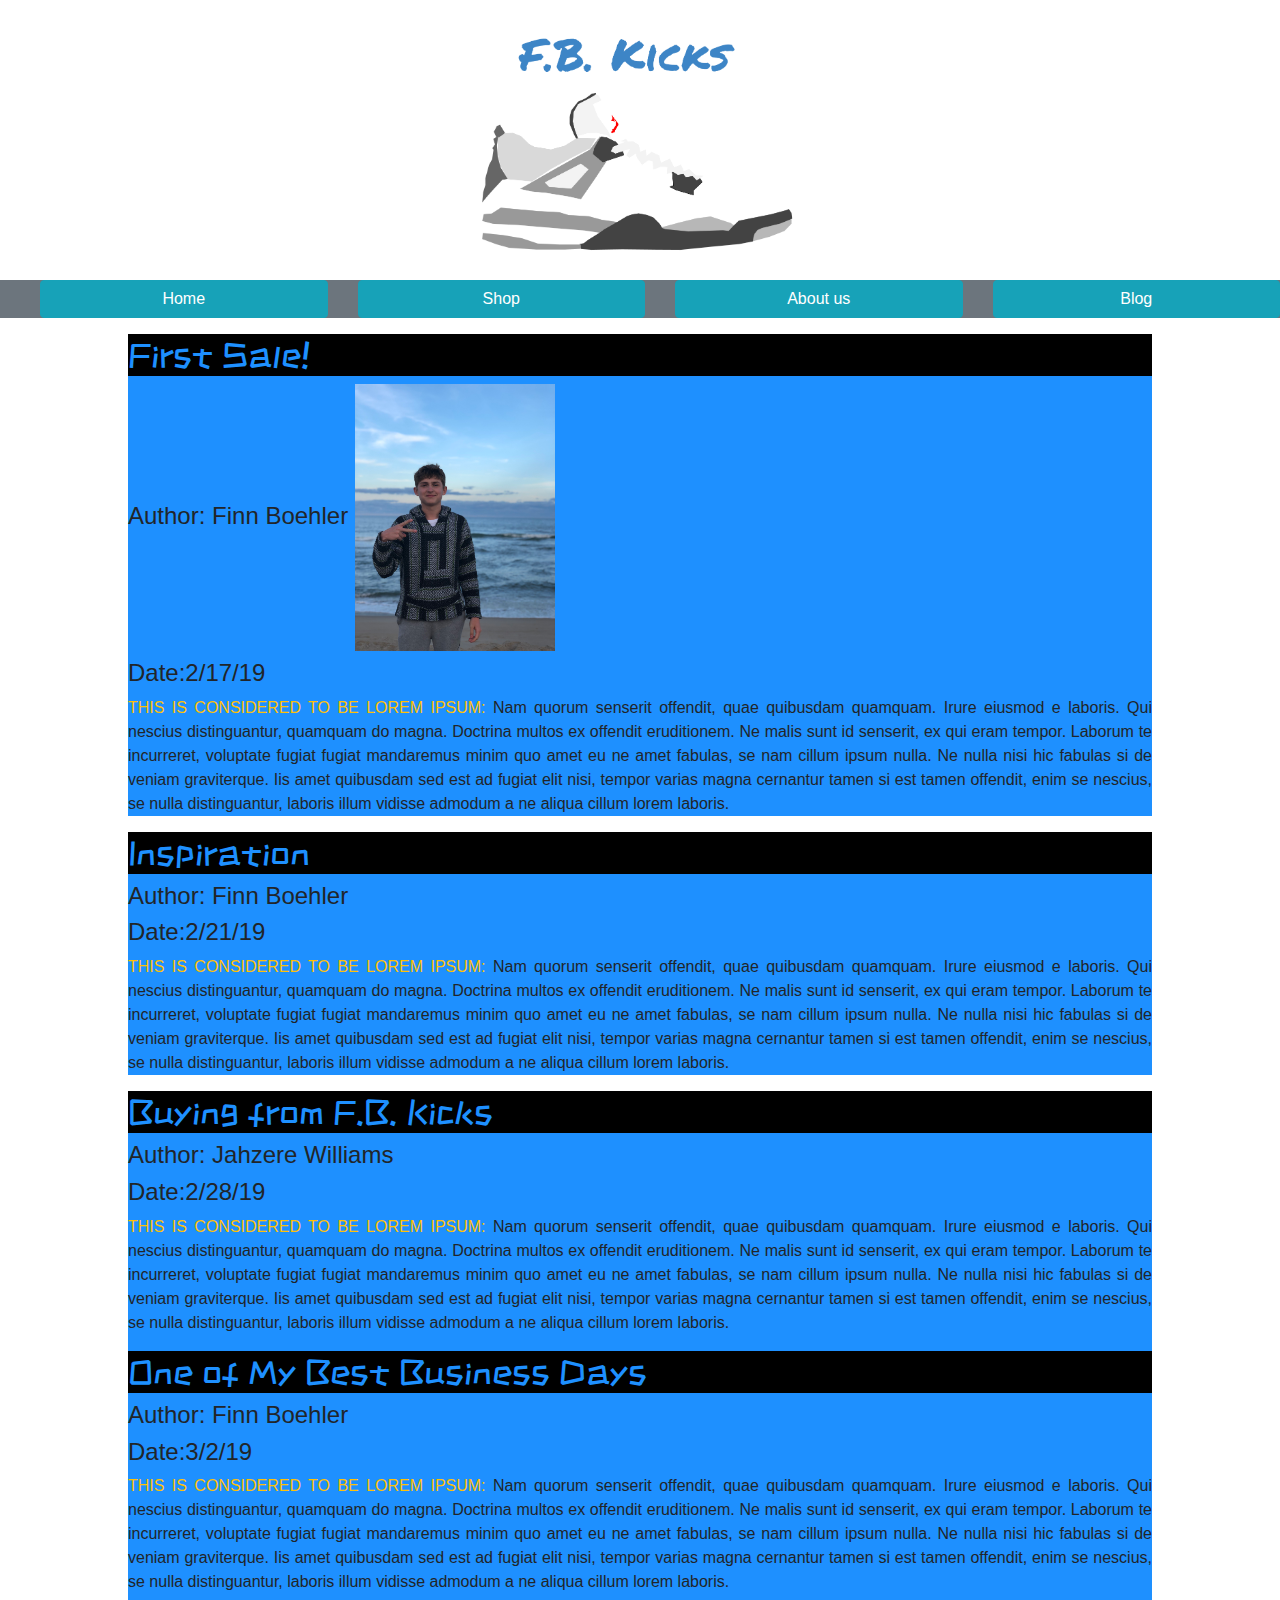
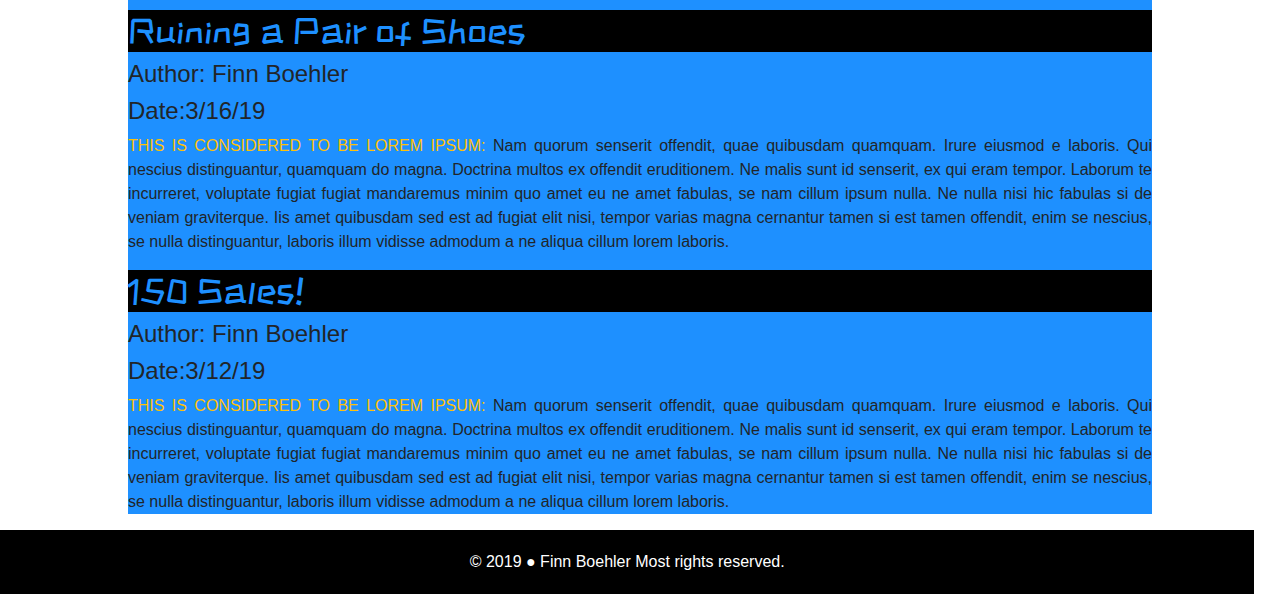
<file: index.html>
<html>
    <head>
        <title>F.B. Kicks</title>
        
        
<!-- NOTHING SHOULD BE CHANGED BELOW THIS LINE ------------------------------------ -->
        
        <link href="css/normalize.css" type="text/css" rel="stylesheet">
        <link href="css/style.css" type="text/css" rel="stylesheet">
        <link rel="stylesheet" href="https://stackpath.bootstrapcdn.com/bootstrap/4.3.1/css/bootstrap.min.css" integrity="sha384-ggOyR0iXCbMQv3Xipma34MD+dH/1fQ784/j6cY/iJTQUOhcWr7x9JvoRxT2MZw1T" crossorigin="anonymous">
        <link rel=”stylesheet” href=”//maxcdn.bootstrapcdn.com/font-awesome/4.5.0/css/font-awesome.min.css/>  
<link rel="stylesheet" href="https://use.fontawesome.com/releases/v5.8.1/css/all.css" integrity="sha384-50oBUHEmvpQ+1lW4y57PTFmhCaXp0ML5d60M1M7uH2+nqUivzIebhndOJK28anvf" crossorigin="anonymous">

    </head>
<!-- NOTHING SHOULD BE CHANGED ABOVE THIS LINE ------------------------------------ -->

    <body >
     <img src="images/logo.png" class="logo">   

 
        <div class=nav-holder>
            <nav class="bg-secondary">
           <ul class="text-center row">
                <li class=" col-md-3"> <a href=landing.html class="btn btn-info btn-block "  role="button"> Home</a></li>
               <li class=" col-md-3"> <a href=shop.html class="btn btn-info btn-block "  role="button"> Shop</a></li>         
               <li class=" col-md-3"> <a href=about-us.html class="btn btn-info btn-block "  role="button"> About us</a></li>   
               <li class=" col-md-3"> <a href=index.html class="btn btn-info btn-block "  role="button"> Blog</a></li>      
                </ul>
          </nav>      
          
<!-- ------------------------------Keep your blog organized with comments --------- -->
  
   <!-- columns--> 

    
   
    
   
    
<!-- 
==================================================================================


REMEMBER -- NO COPY AND PASTING!!!!

Things that are needed:
    Website Page Requirements (order does not matter):
        - #1 - home page
        - #2 - blog  (There should be about 5-6 blogs)
        - #3 - About Us
        - #4 - Creator's choice
        - Navigation Bar


    Things required somewhere on your website requirements:     
        Every Page: 
            - Navigation Bar
            - Logo and "Catchy phrase for your blog"
            - Footer (contains copyrights and links to other things)
        
        Somewhere on your website: 
            - A form to fill out (only front end items)
            - Three links to outside websites
            - A minimum of two pictures of you
            - Blog must have a minimum of 6 posts with Lorem Ipsum
        
================================================================================= -->
    
    
   <div id="the-blogs"> 
    <h3 class="blog-title">First Sale!</h3>
        <h4>Author: Finn Boehler <img src="images/Blog%20picture%20(5).HEIC" width="200"></h4>
        <h4>Date:2/17/19</h4>
        <div class="blog-content">
            <p><span class="lorem-ipsum text-warning">THIS IS CONSIDERED TO BE LOREM IPSUM:</span> 
                Nam quorum senserit offendit, quae quibusdam quamquam. Irure eiusmod e laboris. 
                Qui nescius distinguantur, quamquam do magna. Doctrina multos ex offendit 
                eruditionem. Ne malis sunt id senserit, ex qui eram tempor. Laborum te 
                incurreret, voluptate fugiat fugiat mandaremus minim quo amet eu ne amet 
                fabulas, se nam cillum ipsum nulla. Ne nulla nisi hic fabulas si de veniam 
                graviterque. Iis amet quibusdam sed est ad fugiat elit nisi, tempor varias magna 
                cernantur tamen si est tamen offendit, enim se nescius, se nulla distinguantur, 
                laboris illum vidisse admodum a ne aliqua cillum lorem laboris.</p>
        </div>
    </div>
    <div id="the-blogs"> 
    <h3 class="blog-title">Inspiration</h3>
         <h4>Author: Finn Boehler</h4>
        <h4>Date:2/21/19</h4>
        <div class="blog-content">
            <p><span class="lorem-ipsum text-warning">THIS IS CONSIDERED TO BE LOREM IPSUM:</span> 
                Nam quorum senserit offendit, quae quibusdam quamquam. Irure eiusmod e laboris. 
                Qui nescius distinguantur, quamquam do magna. Doctrina multos ex offendit 
                eruditionem. Ne malis sunt id senserit, ex qui eram tempor. Laborum te 
                incurreret, voluptate fugiat fugiat mandaremus minim quo amet eu ne amet 
                fabulas, se nam cillum ipsum nulla. Ne nulla nisi hic fabulas si de veniam 
                graviterque. Iis amet quibusdam sed est ad fugiat elit nisi, tempor varias magna 
                cernantur tamen si est tamen offendit, enim se nescius, se nulla distinguantur, 
                laboris illum vidisse admodum a ne aliqua cillum lorem laboris.</p>
        </div>
    </div>
    <div id="the-blogs"> 
    <h3 class="blog-title">Buying from F.B. Kicks</h3>
         <h4>Author: Jahzere Williams</h4>
        <h4>Date:2/28/19</h4>
        <div class="blog-content">
            <p><span class="lorem-ipsum text-warning">THIS IS CONSIDERED TO BE LOREM IPSUM:</span> 
                Nam quorum senserit offendit, quae quibusdam quamquam. Irure eiusmod e laboris. 
                Qui nescius distinguantur, quamquam do magna. Doctrina multos ex offendit 
                eruditionem. Ne malis sunt id senserit, ex qui eram tempor. Laborum te 
                incurreret, voluptate fugiat fugiat mandaremus minim quo amet eu ne amet 
                fabulas, se nam cillum ipsum nulla. Ne nulla nisi hic fabulas si de veniam 
                graviterque. Iis amet quibusdam sed est ad fugiat elit nisi, tempor varias magna 
                cernantur tamen si est tamen offendit, enim se nescius, se nulla distinguantur, 
                laboris illum vidisse admodum a ne aliqua cillum lorem laboris.</p>
        </div>
      <h3 class="blog-title">One of My Best Business Days</h3>
        <h4>Author: Finn Boehler</h4>
        <h4>Date:3/2/19</h4>
        <div class="blog-content">
            <p><span class="lorem-ipsum text-warning">THIS IS CONSIDERED TO BE LOREM IPSUM:</span> 
                Nam quorum senserit offendit, quae quibusdam quamquam. Irure eiusmod e laboris. 
                Qui nescius distinguantur, quamquam do magna. Doctrina multos ex offendit 
                eruditionem. Ne malis sunt id senserit, ex qui eram tempor. Laborum te 
                incurreret, voluptate fugiat fugiat mandaremus minim quo amet eu ne amet 
                fabulas, se nam cillum ipsum nulla. Ne nulla nisi hic fabulas si de veniam 
                graviterque. Iis amet quibusdam sed est ad fugiat elit nisi, tempor varias magna 
                cernantur tamen si est tamen offendit, enim se nescius, se nulla distinguantur, 
                laboris illum vidisse admodum a ne aliqua cillum lorem laboris.</p>
        </div>
        <h3 class="blog-title">Ruining a Pair of Shoes</h3>
         <h4>Author: Finn Boehler</h4>
        <h4>Date:3/16/19</h4>
        <div class="blog-content">
            <p><span class="lorem-ipsum text-warning">THIS IS CONSIDERED TO BE LOREM IPSUM:</span> 
                Nam quorum senserit offendit, quae quibusdam quamquam. Irure eiusmod e laboris. 
                Qui nescius distinguantur, quamquam do magna. Doctrina multos ex offendit 
                eruditionem. Ne malis sunt id senserit, ex qui eram tempor. Laborum te 
                incurreret, voluptate fugiat fugiat mandaremus minim quo amet eu ne amet 
                fabulas, se nam cillum ipsum nulla. Ne nulla nisi hic fabulas si de veniam 
                graviterque. Iis amet quibusdam sed est ad fugiat elit nisi, tempor varias magna 
                cernantur tamen si est tamen offendit, enim se nescius, se nulla distinguantur, 
                laboris illum vidisse admodum a ne aliqua cillum lorem laboris.</p>
        </div>
        <h3 class="blog-title">150 Sales!</h3>
         <h4>Author: Finn Boehler</h4>
        <h4>Date:3/12/19</h4>
        <div class="blog-content">
            <p><span class="lorem-ipsum text-warning">THIS IS CONSIDERED TO BE LOREM IPSUM:</span> 
                Nam quorum senserit offendit, quae quibusdam quamquam. Irure eiusmod e laboris. 
                Qui nescius distinguantur, quamquam do magna. Doctrina multos ex offendit 
                eruditionem. Ne malis sunt id senserit, ex qui eram tempor. Laborum te 
                incurreret, voluptate fugiat fugiat mandaremus minim quo amet eu ne amet 
                fabulas, se nam cillum ipsum nulla. Ne nulla nisi hic fabulas si de veniam 
                graviterque. Iis amet quibusdam sed est ad fugiat elit nisi, tempor varias magna 
                cernantur tamen si est tamen offendit, enim se nescius, se nulla distinguantur, 
                laboris illum vidisse admodum a ne aliqua cillum lorem laboris.</p>
        </div>
    </div>
    
    
    
<!-- ----------- The footer at the bottom says this is all your work -------------->  
    
 <footer class="text-center"> &copy; 2019 &#9679; Finn Boehler Most rights reserved. </footer>   

    
    
    <!--do not delete below-->
    

<script src="https://code.jquery.com/jquery-3.3.1.slim.min.js" integrity="sha384-q8i/X+965DzO0rT7abK41JStQIAqVgRVzpbzo5smXKp4YfRvH+8abtTE1Pi6jizo" crossorigin="anonymous"></script>
<script src="https://cdnjs.cloudflare.com/ajax/libs/popper.js/1.14.7/umd/popper.min.js" integrity="sha384-UO2eT0CpHqdSJQ6hJty5KVphtPhzWj9WO1clHTMGa3JDZwrnQq4sF86dIHNDz0W1" crossorigin="anonymous"></script>
<script src="https://stackpath.bootstrapcdn.com/bootstrap/4.3.1/js/bootstrap.min.js" integrity="sha384-JjSmVgyd0p3pXB1rRibZUAYoIIy6OrQ6VrjIEaFf/nJGzIxFDsf4x0xIM+B07jRM" crossorigin="anonymous"></script>



    
</body>

</html>
</file>
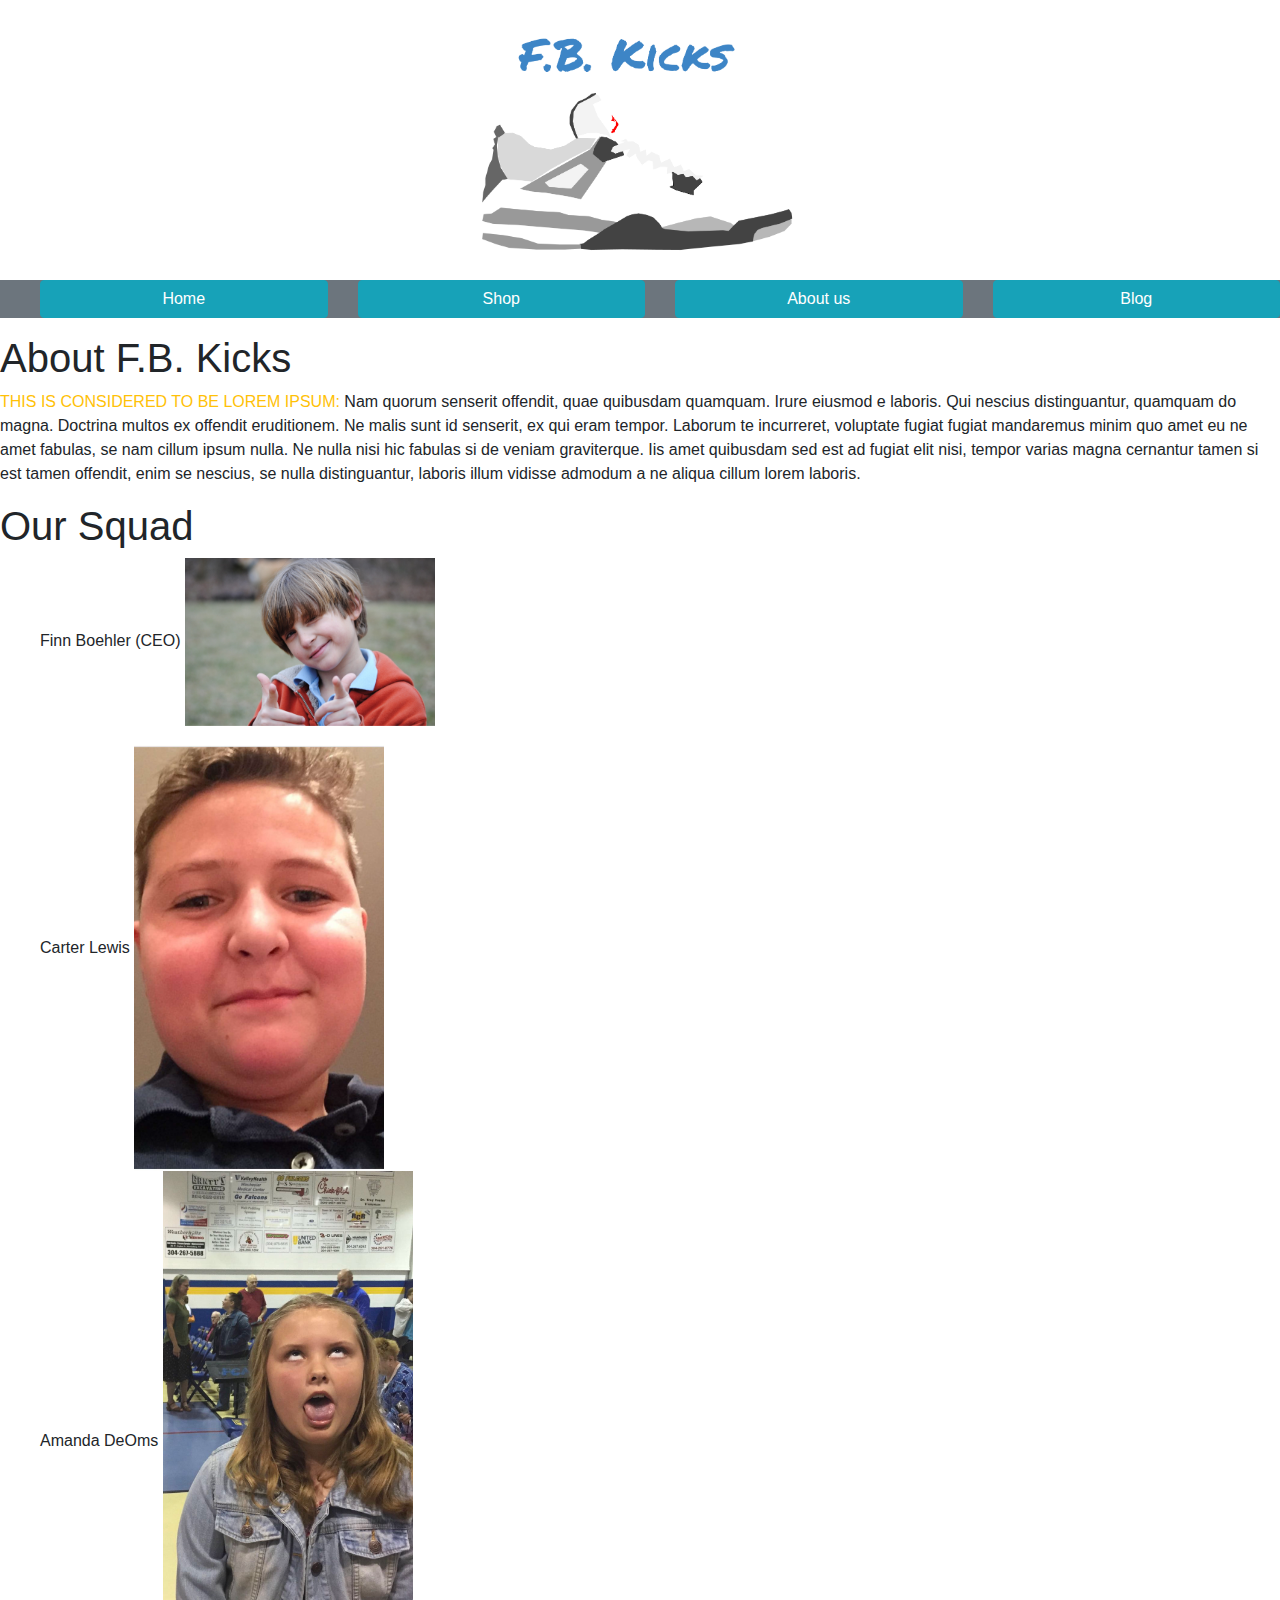
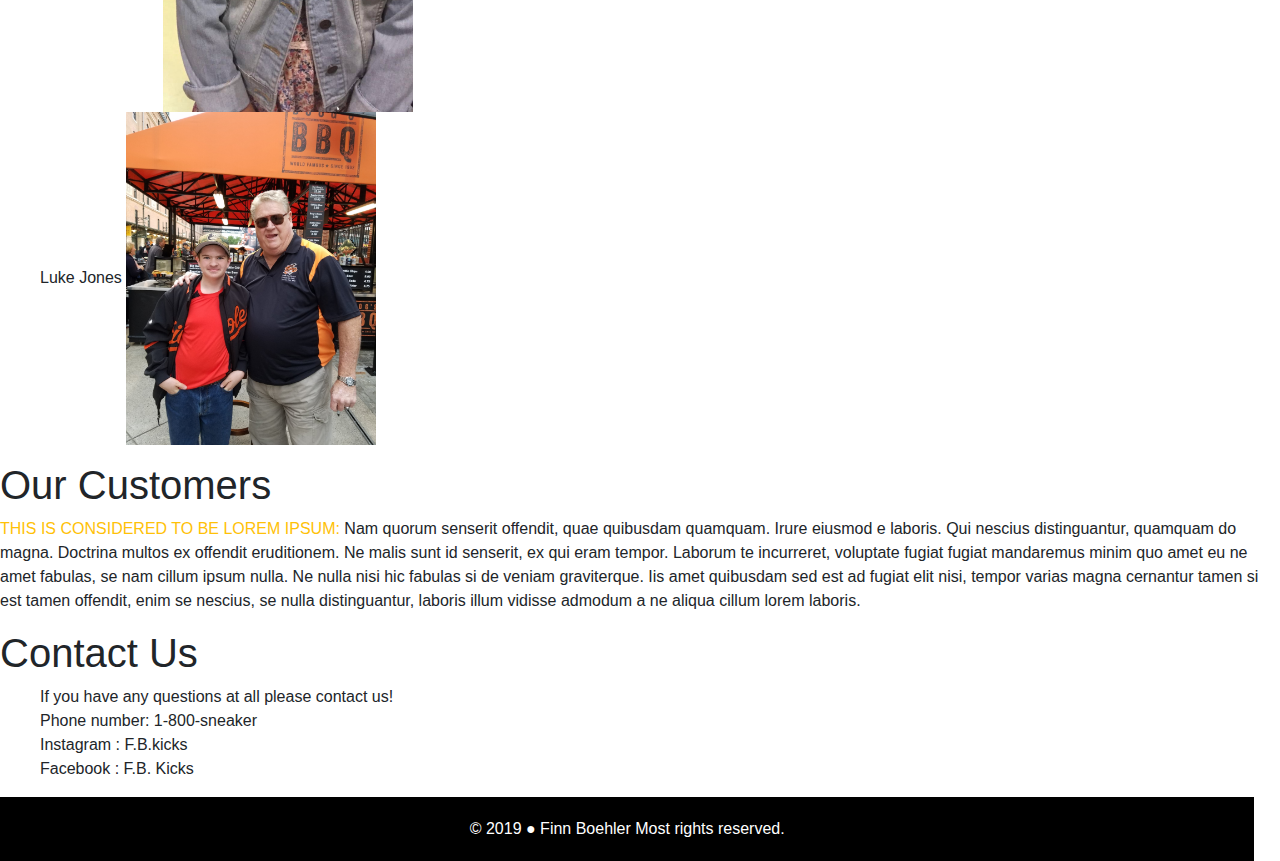
<file: about-us.html>
<html>
    <head>
        <title>F.B. Kicks</title>
        
        
<!-- NOTHING SHOULD BE CHANGED BELOW THIS LINE ------------------------------------ -->
        
        <link href="css/normalize.css" type="text/css" rel="stylesheet">
        <link href="css/style.css" type="text/css" rel="stylesheet">
        <link rel="stylesheet" href="https://stackpath.bootstrapcdn.com/bootstrap/4.3.1/css/bootstrap.min.css" integrity="sha384-ggOyR0iXCbMQv3Xipma34MD+dH/1fQ784/j6cY/iJTQUOhcWr7x9JvoRxT2MZw1T" crossorigin="anonymous">
        <link rel=”stylesheet” href=”//maxcdn.bootstrapcdn.com/font-awesome/4.5.0/css/font-awesome.min.css/>  
       <link rel="stylesheet" href="https://use.fontawesome.com/releases/v5.8.1/css/all.css" integrity="sha384-50oBUHEmvpQ+1lW4y57PTFmhCaXp0ML5d60M1M7uH2+nqUivzIebhndOJK28anvf" crossorigin="anonymous">

    </head>




<body>
     
  <center> <img class="logo"  src= "images/logo.png" ></center>
    
    
   
        <div class=nav-holder>
            <nav class="bg-secondary">
           <ul class="text-center row">
                <li class=" col-md-3"> <a href=landing.html class="btn btn-info btn-block "  role="button"> Home</a></li>
               <li class=" col-md-3"> <a href=shop.html class="btn btn-info btn-block "  role="button"> Shop</a></li>         
               <li class=" col-md-3"> <a href=about-us.html class="btn btn-info btn-block "  role="button"> About us</a></li>   
               <li class=" col-md-3"> <a href=index.html class="btn btn-info btn-block "  role="button"> Blog</a></li>   
                </ul>
          </nav> 
            <div>
          <h1> About F.B. Kicks </h1>
                  <p><span class="lorem-ipsum text-warning">THIS IS CONSIDERED TO BE LOREM IPSUM:</span> 
                Nam quorum senserit offendit, quae quibusdam quamquam. Irure eiusmod e laboris. 
                Qui nescius distinguantur, quamquam do magna. Doctrina multos ex offendit 
                eruditionem. Ne malis sunt id senserit, ex qui eram tempor. Laborum te 
                incurreret, voluptate fugiat fugiat mandaremus minim quo amet eu ne amet 
                fabulas, se nam cillum ipsum nulla. Ne nulla nisi hic fabulas si de veniam 
                graviterque. Iis amet quibusdam sed est ad fugiat elit nisi, tempor varias magna 
                cernantur tamen si est tamen offendit, enim se nescius, se nulla distinguantur, 
                laboris illum vidisse admodum a ne aliqua cillum lorem laboris.</p>
        <h1> Our Squad</h1>
            <ul> 
            <li>Finn Boehler (CEO) <img src="images/finn.JPG" width="250"></li>
            <li>Carter Lewis  <img src="images/carter.PNG" width="250"></li>
            <li> Amanda DeOms <img src="images/Amanda.JPG" width="250"></li>
            <li> Luke Jones <img src="images/Luke.JPG" width="250"></li>
            </ul>
       <h1> Our Customers</h1>
                    <p><span class="lorem-ipsum text-warning">THIS IS CONSIDERED TO BE LOREM IPSUM:</span> 
                Nam quorum senserit offendit, quae quibusdam quamquam. Irure eiusmod e laboris. 
                Qui nescius distinguantur, quamquam do magna. Doctrina multos ex offendit 
                eruditionem. Ne malis sunt id senserit, ex qui eram tempor. Laborum te 
                incurreret, voluptate fugiat fugiat mandaremus minim quo amet eu ne amet 
                fabulas, se nam cillum ipsum nulla. Ne nulla nisi hic fabulas si de veniam 
                graviterque. Iis amet quibusdam sed est ad fugiat elit nisi, tempor varias magna 
                cernantur tamen si est tamen offendit, enim se nescius, se nulla distinguantur, 
                laboris illum vidisse admodum a ne aliqua cillum lorem laboris.</p>
       <h1> Contact Us </h1>
            <ul> If you have any questions at all please contact us! 
            <li> Phone number: 1-800-sneaker</li>
                <li> Instagram <i class="fab fa-instagram"></i>: F.B.kicks</li>
                <li> Facebook <i class="fab fa-facebook"></i>: F.B. Kicks</li>
            
            </ul> 
        
        
        
        
        
        </div>
         
        
     <footer class="text-center"> &copy; 2019 &#9679; Finn Boehler  Most rights reserved. </footer>   
       </div>   
    </body>
</file>
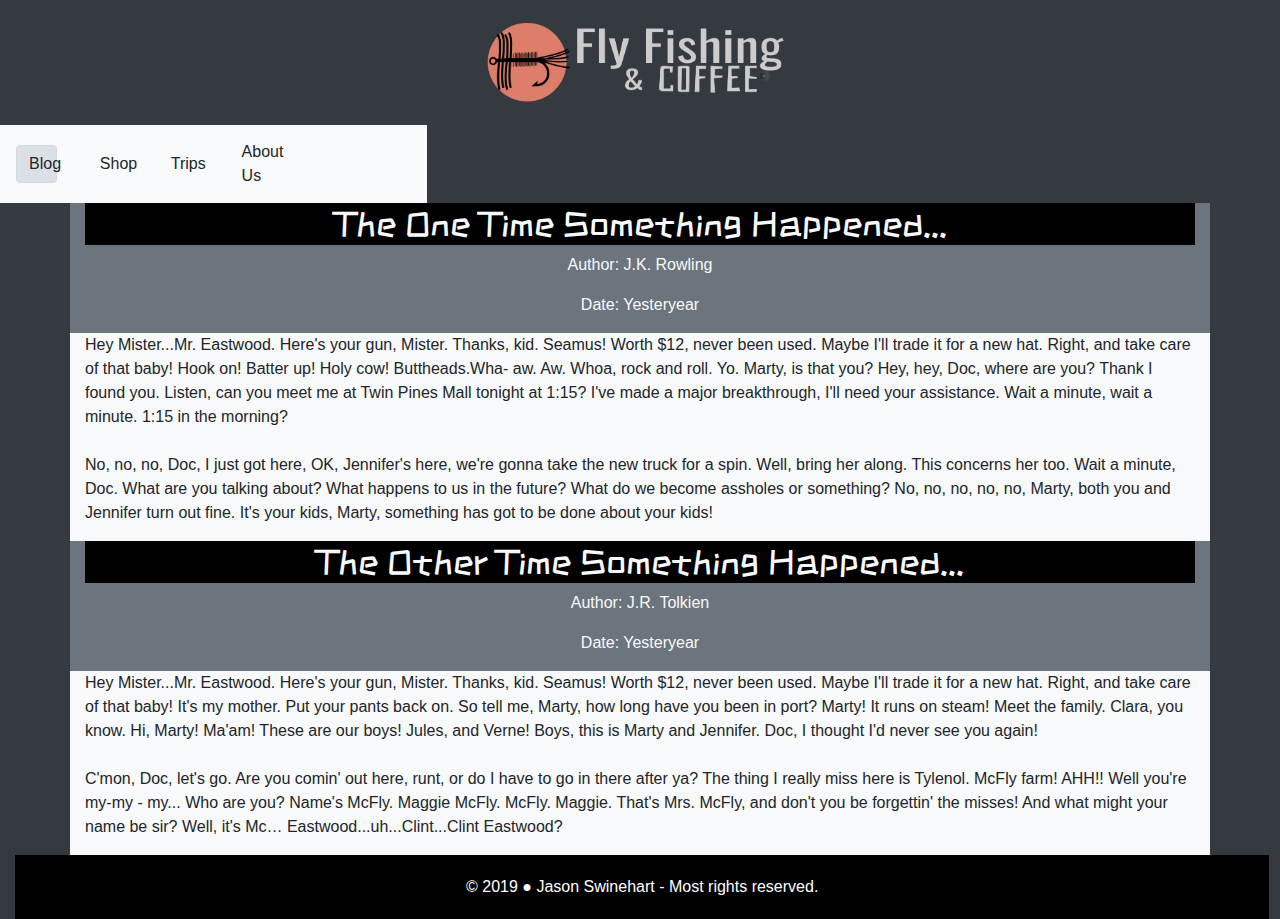
<file: blog.html>
<html>
    <head>
        <title>FlyByCoffee.com</title>
        
        
<!-- NOTHING SHOULD BE CHANGED BELOW THIS LINE ------------------------------------ -->
        
        <link href="css/normalize.css" type="text/css" rel="stylesheet">
        <link href="css/style.css" type="text/css" rel="stylesheet">
        <link rel="stylesheet" href="https://stackpath.bootstrapcdn.com/bootstrap/4.3.1/css/bootstrap.min.css" integrity="sha384-ggOyR0iXCbMQv3Xipma34MD+dH/1fQ784/j6cY/iJTQUOhcWr7x9JvoRxT2MZw1T" crossorigin="anonymous">
        <link rel="stylesheet" href="https://use.fontawesome.com/releases/v5.7.2/css/all.css" integrity="sha384-fnmOCqbTlWIlj8LyTjo7mOUStjsKC4pOpQbqyi7RrhN7udi9RwhKkMHpvLbHG9Sr" crossorigin="anonymous">
        

        
    </head>
<!-- NOTHING SHOULD BE CHANGED ABOVE THIS LINE ------------------------------------ -->

    
    
    
<body class="container-fluid bg-dark">
    
    
    
 <div class="row logo-holder">
        <div class="col">
           <img src="images/fLY%20FISHING%20AND%20cOFFEE.png" class="img-fluid logo text-center">
        </div>
    </div>
    

    

    
   
 <div class="row">   
    
    <nav class="navbar navbar-expand-lg bg-light">
        
        <button class="navbar-toggler" type="button" data-toggle="collapse" data-target="#navbarTogglerDemo03" aria-controls="navbarToggleDemo03" aria-expanded="false" aria-label="Toggle navigation">
        <span class="navbar-toggler-icon"><i class="fas fa-bars"></i></span></button>
    <div class="row bg-light navigation collapse navbar-collapse" id="navbarTogglerDemo03">
        <div class="col-md-2">
            <a class="btn btn-block btn-light nav-item active" role="button" href="blog.html">Blog</a>
        </div>
        <div class="col-md-2">
            <a class="btn btn-block btn-light" role="button" href="shop.html">Shop</a>
        </div>
        <div class="col-md-2">
            <a class="btn btn-block btn-light" role="button" href="trips.html">Trips</a>
        </div>
        <div class="col-md-2">
            <a class="btn btn-block btn-light" role="button" href="about-us.html">About Us</a>
        </div>
        <div class="col-md-4  text-center border-left">
            <a href="https://www.facebook.com/Wired2Fish/" target="_blank"><i class="fab fa-facebook"></i></a>
            <a href="https://twitter.com/outdoornewswire" target="_blank"><i class="fab fa-twitter"></i></a>
            <a href="https://www.instagram.com/" target="_blank"><i class="fab fa-instagram" target="_blank"></i></a>
            <a href="https://www.youtube.com/channel/UChI4NtAeDHC3CHuLLJqruMQ"><i class="fab fa-youtube" target="_blank"></i></a>
            
        </div>
    
    </div>
        
       
        </nav> <!-- end of navbar -->
     
     </div> 

  
<div class="allBlogs ">
    <div class="ind-blog container rounded">
        <div class="title-row row bg-secondary">
            <div class="col-xl-12 text-center">
                <h2 class="blog-title text-light">The One Time Something Happened... </h2>
           
                <p class="author text-light"><span class="script">Author: </span> J.K. Rowling</p>
                <p class="date text-light"><span class="script">Date: </span> Yesteryear</p>
            </div>
            
        </div>
        
        <div class="row">
        
            <div class="col-xl-12 blog-content bg-light">
                <p> Hey Mister...Mr. Eastwood. Here's your gun, Mister.  Thanks, kid.  Seamus! Worth $12, never been used. Maybe I'll trade it for a new hat. Right, and take care of that baby! Hook on!  Batter up!  Holy cow!  Buttheads.Wha- aw. Aw. Whoa, rock and roll. Yo. Marty, is that you? Hey, hey, Doc, where are you? Thank I found you. Listen, can you meet me at Twin Pines Mall tonight at 1:15? I've made a major breakthrough, I'll need your assistance. Wait a minute, wait a minute. 1:15 in the morning?
                
                <br><br>
                
               No, no, no, Doc, I just got here, OK, Jennifer's here, we're gonna take the new truck for a spin. Well, bring her along. This concerns her too. Wait a minute, Doc. What are you talking about? What happens to us in the future? What do we become assholes or something? No, no, no, no, no, Marty, both you and Jennifer turn out fine. It's your kids, Marty, something has got to be done about your kids! </p>
            
            </div>
        
        </div>
    
    
    </div>  <!--- end of ind-blog --->
    
    
    
    
    
    <div class="ind-blog container rounded">
        <div class="title-row row bg-secondary">
            <div class="col-xl-12 text-center">
                <h2 class="blog-title text-light">The Other Time Something Happened... </h2>
           
                <p class="author text-light"><span class="script">Author: </span> J.R. Tolkien</p>
                <p class="date text-light"><span class="script">Date: </span> Yesteryear</p>
            </div>
            
        </div>
        
        <div class="row">
        
            <div class="col-xl-12 blog-content bg-light">
                <p> Hey Mister...Mr. Eastwood. Here's your gun, Mister.  Thanks, kid.  Seamus!  Worth $12, never been used. Maybe I'll trade it for a new hat. Right, and take care of that baby! It's my mother. Put your pants back on. So tell me, Marty, how long have you been in port? Marty! It runs on steam!  Meet the family. Clara, you know. Hi, Marty! Ma'am! These are our boys! Jules, and Verne! Boys, this is Marty and Jennifer. Doc, I thought I'd never see you again!
                
                <br><br>
                
                C'mon, Doc, let's go. Are you comin' out here, runt, or do I have to go in there after ya?  The thing I really miss here is Tylenol. McFly farm! AHH!!  Well you're my-my - my... Who are you? Name's McFly. Maggie McFly. McFly. Maggie. That's Mrs. McFly, and don't you be forgettin' the misses! And what might your name be sir? Well, it's Mc… Eastwood...uh...Clint...Clint Eastwood? </p>
            
            </div>
        
        </div>
    
    
    </div>  <!--- end of ind-blog --->
    
    
    
    
    
    
    
</div> <!-- end of individual blog -->
    
    
    
    
    
    
    
    
    
    
 <footer class="text-center"> &copy; 2019 &#9679; Jason Swinehart - Most rights reserved. 
    
    </footer>   

    
    
    
    
<! -- Do  not delete below --->
<script src="https://code.jquery.com/jquery-3.3.1.slim.min.js" integrity="sha384-q8i/X+965DzO0rT7abK41JStQIAqVgRVzpbzo5smXKp4YfRvH+8abtTE1Pi6jizo" crossorigin="anonymous"></script>
<script src="https://cdnjs.cloudflare.com/ajax/libs/popper.js/1.14.7/umd/popper.min.js" integrity="sha384-UO2eT0CpHqdSJQ6hJty5KVphtPhzWj9WO1clHTMGa3JDZwrnQq4sF86dIHNDz0W1" crossorigin="anonymous"></script>
<script src="https://stackpath.bootstrapcdn.com/bootstrap/4.3.1/js/bootstrap.min.js" integrity="sha384-JjSmVgyd0p3pXB1rRibZUAYoIIy6OrQ6VrjIEaFf/nJGzIxFDsf4x0xIM+B07jRM" crossorigin="anonymous"></script>



    
</body>

</html>
</file>
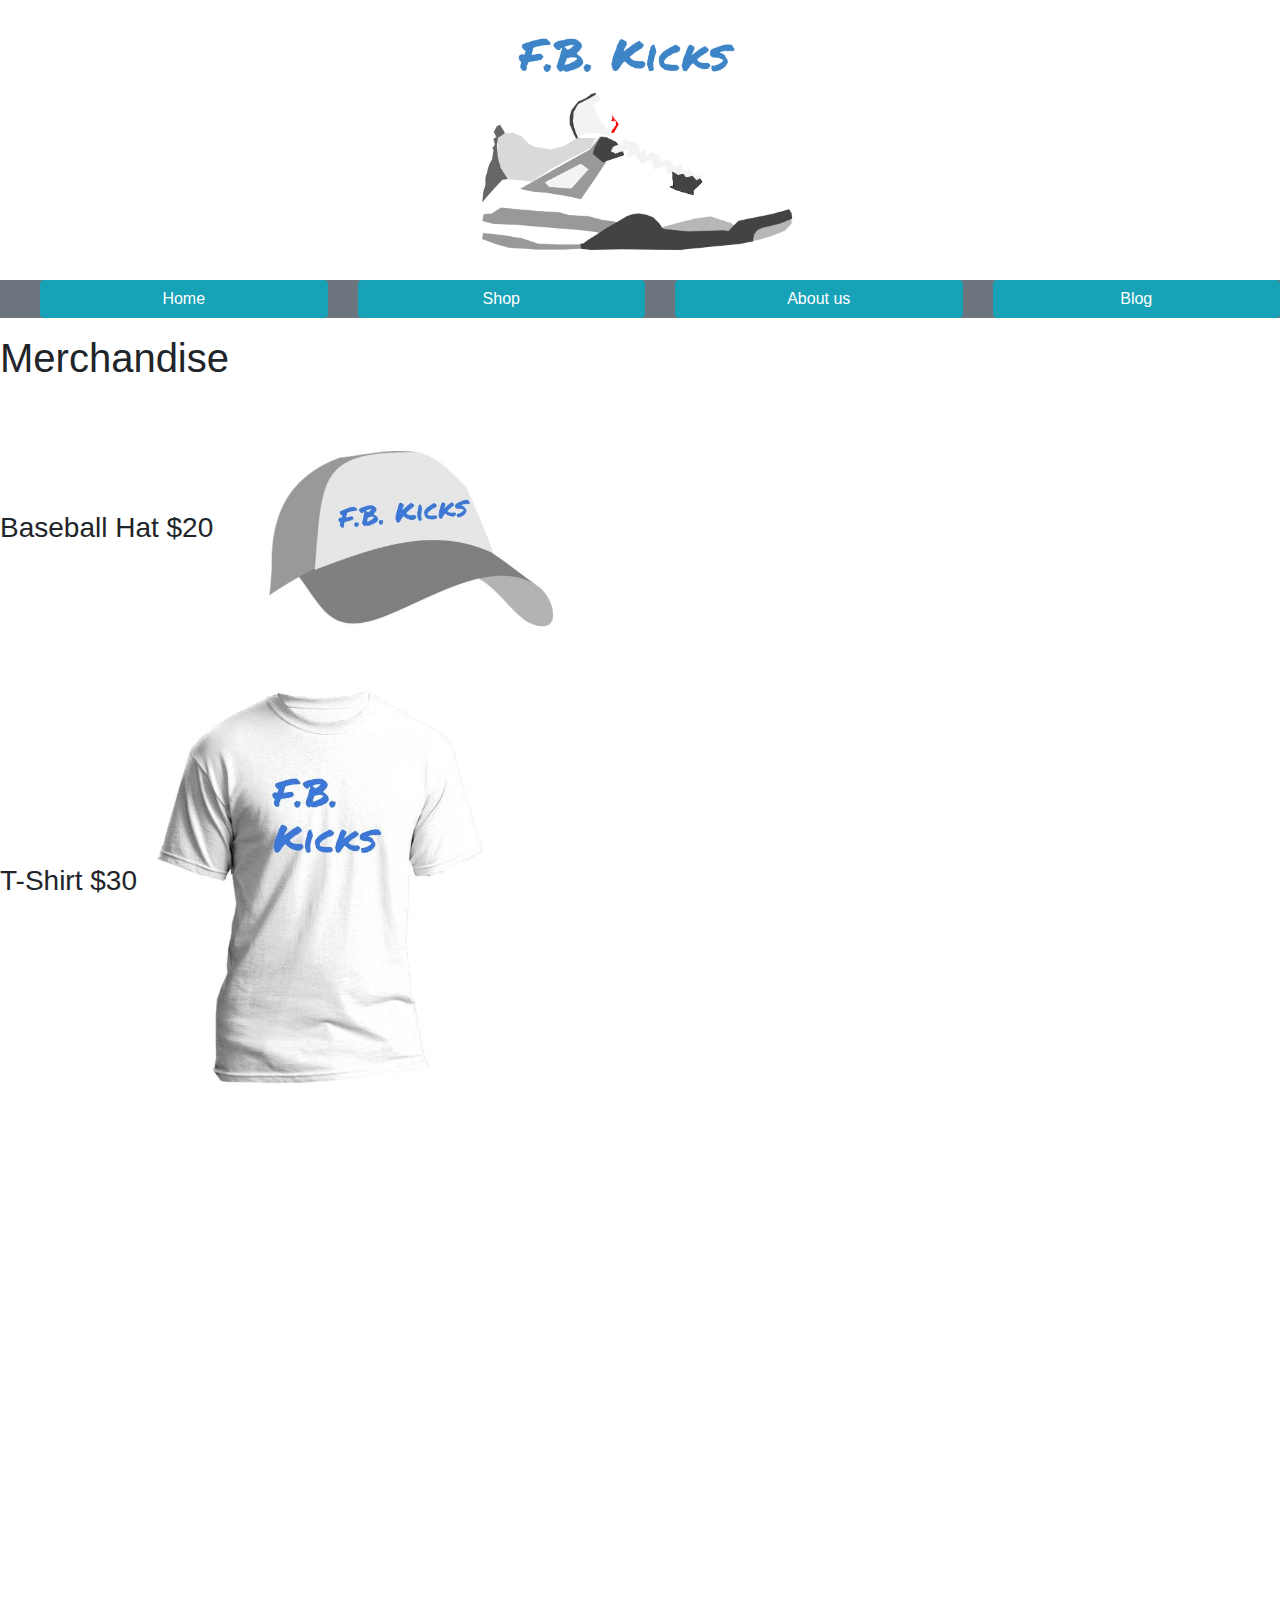
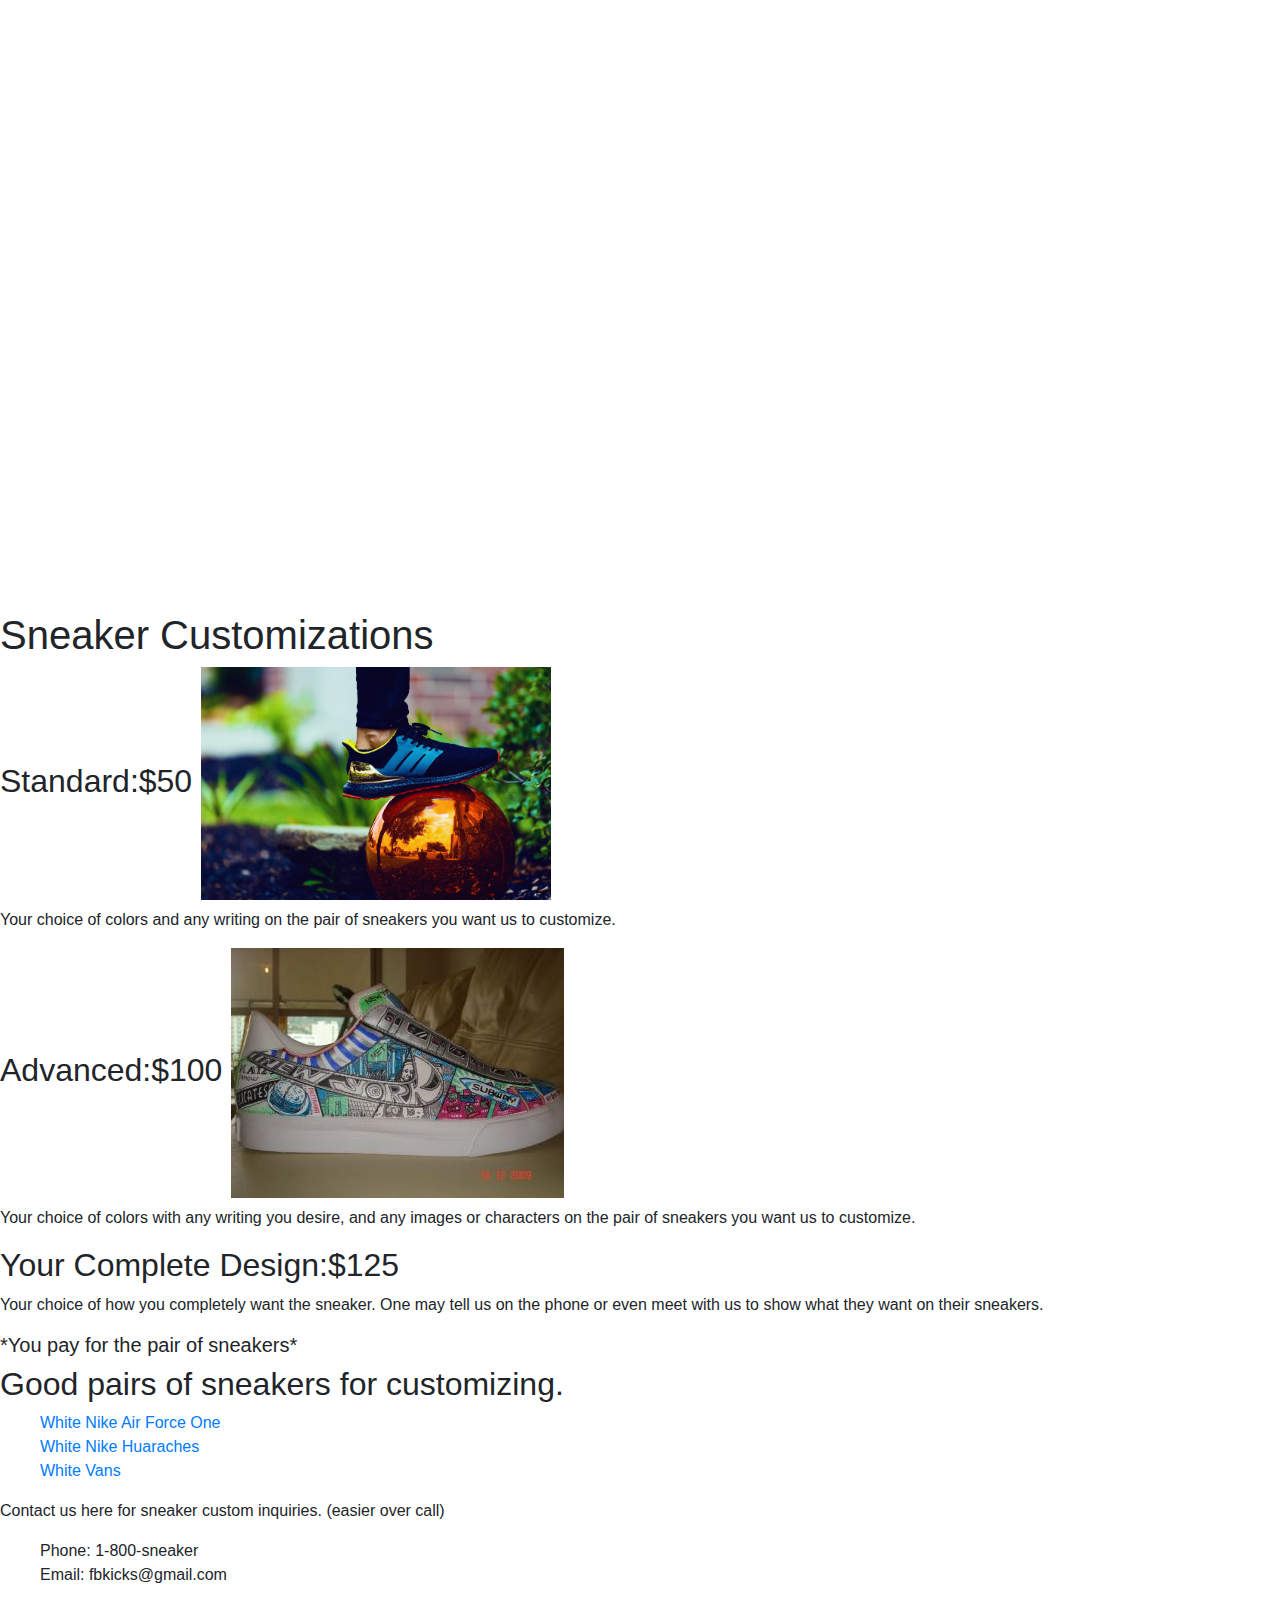
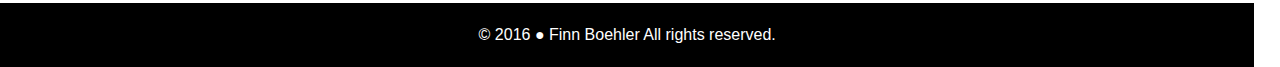
<file: shop.html>
<html>
    <head>
        <title>F.B. Kicks</title>
        
        
<!-- NOTHING SHOULD BE CHANGED BELOW THIS LINE ------------------------------------ -->
        
        <link href="css/normalize.css" type="text/css" rel="stylesheet">
        <link href="css/style.css" type="text/css" rel="stylesheet">
        <link rel="stylesheet" href="https://stackpath.bootstrapcdn.com/bootstrap/4.3.1/css/bootstrap.min.css" integrity="sha384-ggOyR0iXCbMQv3Xipma34MD+dH/1fQ784/j6cY/iJTQUOhcWr7x9JvoRxT2MZw1T" crossorigin="anonymous">
        <link rel="stylesheet" href="https://use.fontawesome.com/releases/v5.8.1/css/all.css" integrity="sha384-50oBUHEmvpQ+1lW4y57PTFmhCaXp0ML5d60M1M7uH2+nqUivzIebhndOJK28anvf" crossorigin="anonymous">
    </head>
<!-- NOTHING SHOULD BE CHANGED ABOVE THIS LINE ------------------------------------ -->
 
    <body>
        <img src="images/logo.png" class="logo">
        
        <div class=nav-holder>
            <nav class="bg-secondary">
           <ul class="text-center row">
               <li class=" col-md-3"> <a href=landing.html class="btn btn-info btn-block "  role="button"> Home</a></li>
               <li class=" col-md-3"> <a href=shop.html class="btn btn-info btn-block "  role="button"> Shop</a></li>         
               <li class=" col-md-3"> <a href=about-us.html class="btn btn-info btn-block "  role="button"> About us</a></li>   
               <li class=" col-md-3"> <a href=index.html class="btn btn-info btn-block "  role="button"> Blog</a></li>    
                </ul>
          </nav> 
            <div>
            <h1> Merchandise</h1>
            <h3> Baseball Hat $20 <img src="images/Hat.jpg" width="350"></h3>
            <h3> T-Shirt $30 <img src="images/T%20Shirt.jpg" width="350"></h3>
                <iframe src="https://docs.google.com/forms/d/e/1FAIpQLScao9c_uyVQTflKP26lJ9HcIfyS3451h-_mDetc1TG2kFjmtQ/viewform?embedded=true" width="640" height="1114" frameborder="0" marginheight="0" marginwidth="0">Loading...</iframe>
            
            <h1> Sneaker Customizations</h1>
            <h2>Standard:$50 <img src="images/shop%20sneakers.jpg" width="350"></h2>
            <p> Your choice of colors and any writing on the pair of sneakers you want us to customize.</p>
            <h2> Advanced:$100 <img src="images/custom%20sneakers.jpg"></h2>
            <p> Your choice of colors with any writing you desire, and any images or characters on the pair of sneakers you want us to customize. </p>
            <h2> Your Complete Design:$125</h2>
            <p> Your choice of how you completely want the sneaker. One may tell us on the phone or even meet with us to show what they want on their sneakers.</p>
            <h5>*You pay for the pair of sneakers*</h5>
            <h2> Good pairs of sneakers for customizing. </h2>
            <ul>
            <li><a  href="https://www.nike.com/t/air-force-1-07-mens-shoe-JkTGzADv"> White Nike Air Force One</a></li>
                <li><a href="https://www.footlocker.com/product/nike-air-huarache-mens/18429111.html"> White Nike Huaraches</a></li>
                <li><a href="https://www.vans.com/shop/suede-canvas-old-skool-true-white#hero=0"> White Vans</a></li>
            
            </ul>
            <p>Contact us here for sneaker custom inquiries. (easier over call) </p>
                <ul>
               <li>Phone: 1-800-sneaker</li> 
                <li>Email: fbkicks@gmail.com</li>
                    </ul>
            </div>
            
            
            
            
            
            
            
            
            <footer class="text-center"> &copy; 2019 &#9679; Finn Boehler  Most rights reserved. </footer> 
            
   
       
      
        
        
        
        
        
        
        
        
        
        </div>
        
        
        
        
    </body>
    
<!-- ------------------------------Keep your blog organized with comments --------- -->
 
    
<!-- ==================================================================================


REMEMBER -- NO COPY AND PASTING!!!!

Things that are needed:
    Website Page Requirements (order does not matter):
        - #1 - home page
        - #2 - blog  (There should be about 5-6 blogs)
        - #3 - About Us
        - #4 - Creator's choice
        - Navigation Bar


    Things required somewhere on your website requirements:     
        Every Page: 
            - Navigation Bar
            - Logo and "Catchy phrase for your blog"
            - Footer (contains copyrights and links to other things)
        
        Somewhere on your website: 
            - A form to fill out (only front end items)
            - Three links to outside websites
            - A minimum of two pictures of you
            - Blog must have a minimum of 6 posts with Lorem Ipsum
        
================================================================================= -->
    
    
  
    
    
    
    
    
<!-- ----------- The footer at the bottom says this is all your work -------------->  
    
 <footer class="text-center"> &copy; 2016 &#9679; Finn Boehler  All rights reserved. </footer>   

    
    
    <!--do not delete below-->
    

<script src="https://code.jquery.com/jquery-3.3.1.slim.min.js" integrity="sha384-q8i/X+965DzO0rT7abK41JStQIAqVgRVzpbzo5smXKp4YfRvH+8abtTE1Pi6jizo" crossorigin="anonymous"></script>
<script src="https://cdnjs.cloudflare.com/ajax/libs/popper.js/1.14.7/umd/popper.min.js" integrity="sha384-UO2eT0CpHqdSJQ6hJty5KVphtPhzWj9WO1clHTMGa3JDZwrnQq4sF86dIHNDz0W1" crossorigin="anonymous"></script>
<script src="https://stackpath.bootstrapcdn.com/bootstrap/4.3.1/js/bootstrap.min.js" integrity="sha384-JjSmVgyd0p3pXB1rRibZUAYoIIy6OrQ6VrjIEaFf/nJGzIxFDsf4x0xIM+B07jRM" crossorigin="anonymous"></script>



    


</html>
</file>
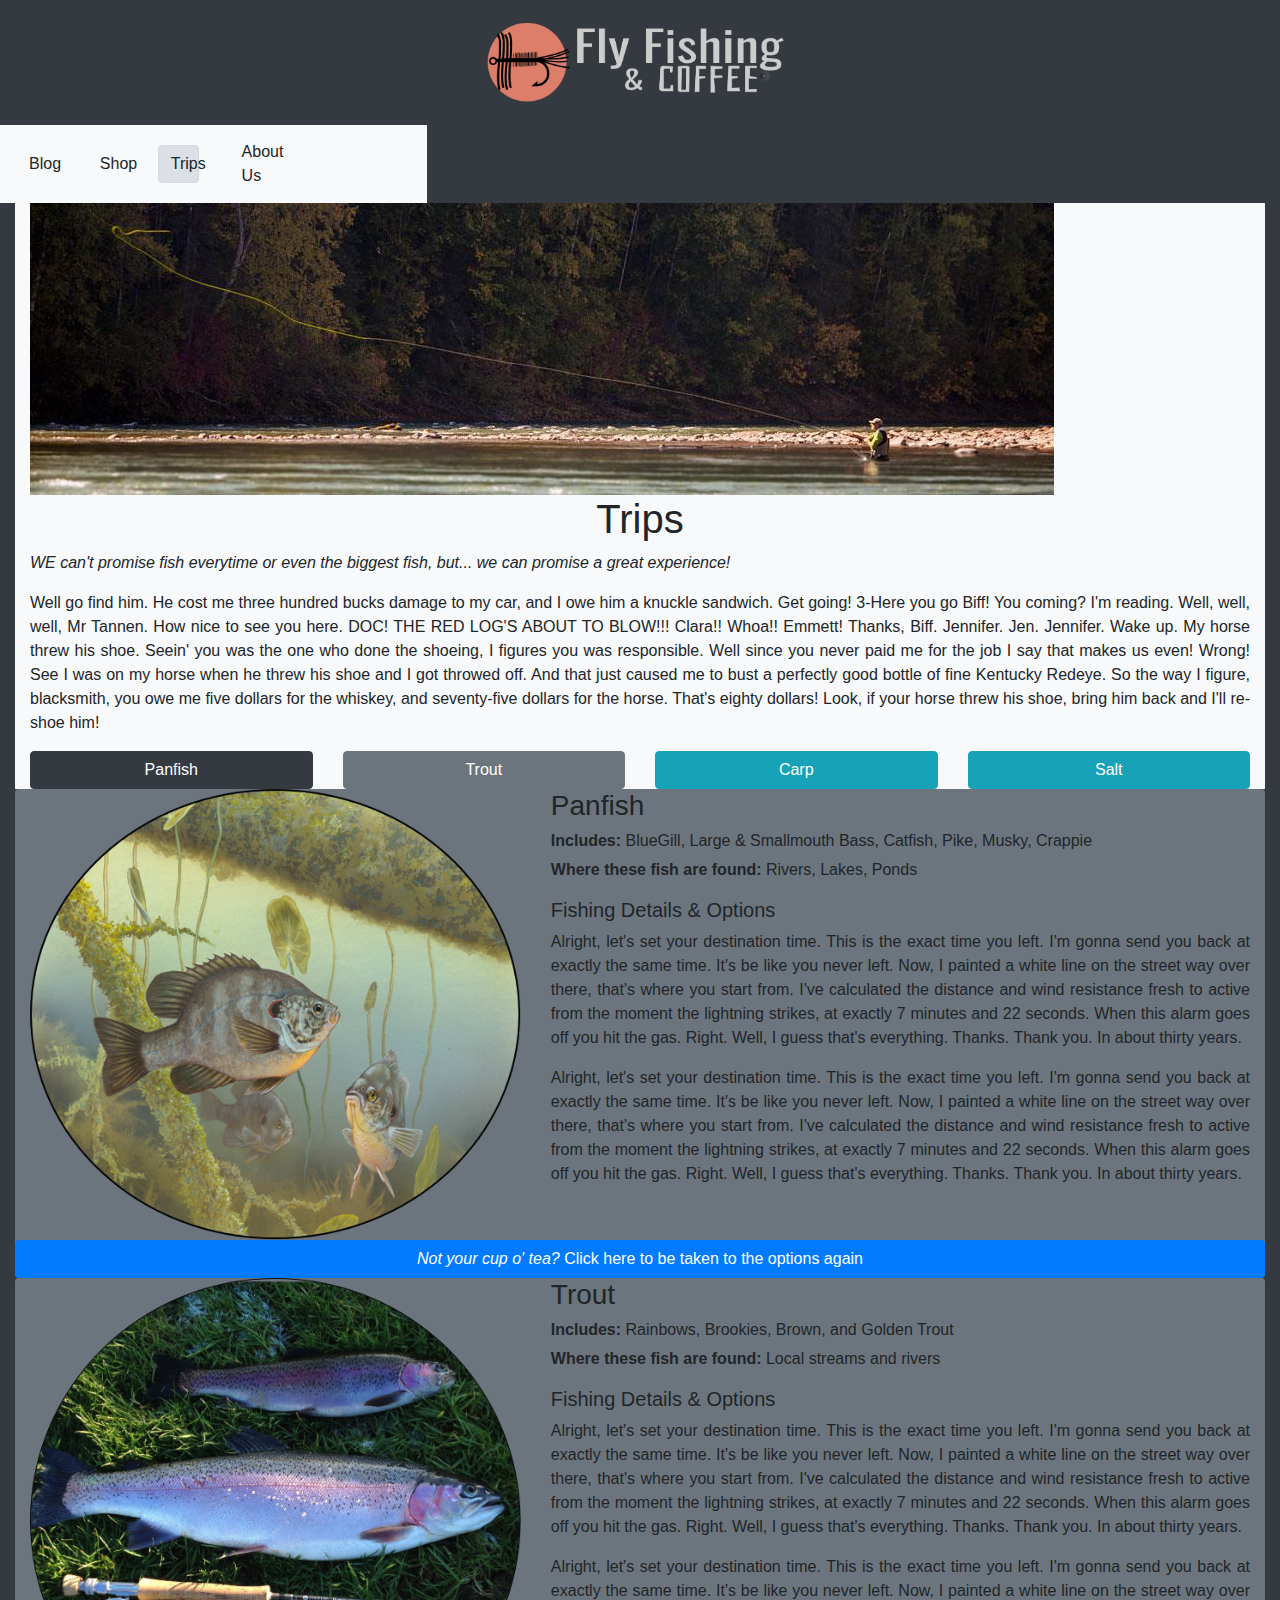
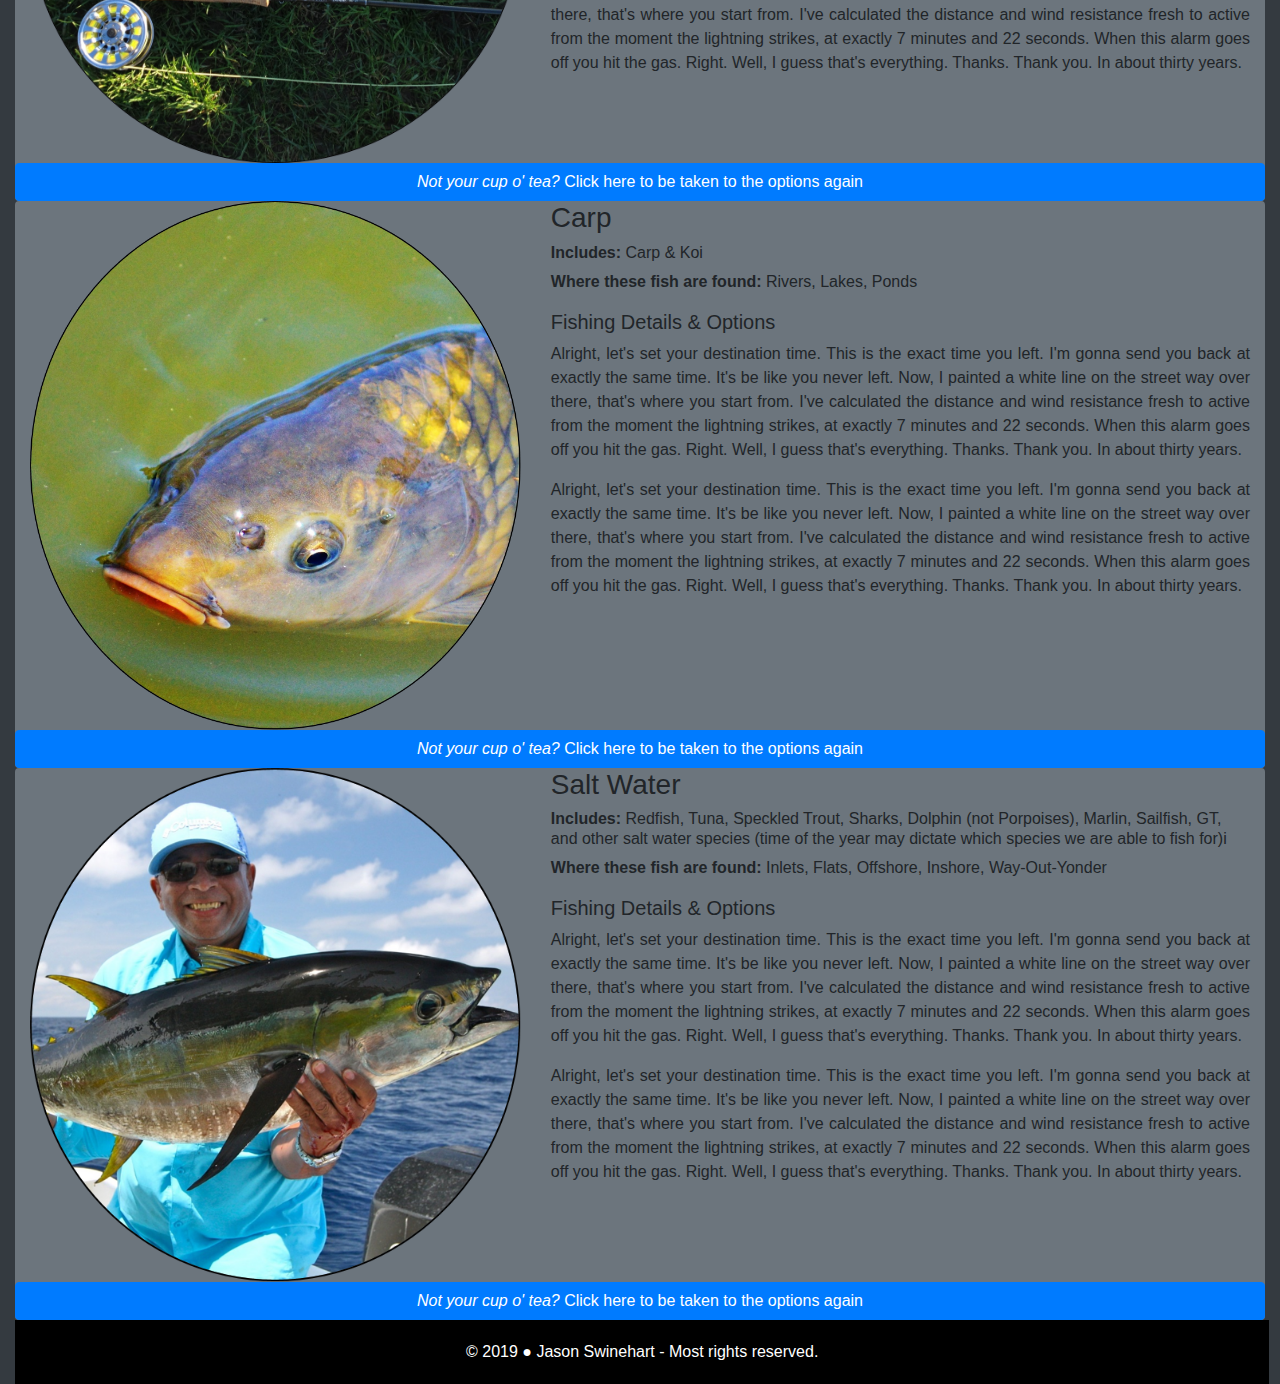
<file: trips.html>
<html>
    <head>
        <title>FlyFishing & Coffee: Trips</title>
        
        
<!-- NOTHING SHOULD BE CHANGED BELOW THIS LINE ------------------------------------ -->
        
        <link href="css/normalize.css" type="text/css" rel="stylesheet">
        <link href="css/style.css" type="text/css" rel="stylesheet">
        <link rel="stylesheet" href="https://stackpath.bootstrapcdn.com/bootstrap/4.3.1/css/bootstrap.min.css" integrity="sha384-ggOyR0iXCbMQv3Xipma34MD+dH/1fQ784/j6cY/iJTQUOhcWr7x9JvoRxT2MZw1T" crossorigin="anonymous">
        <link rel="stylesheet" href="https://use.fontawesome.com/releases/v5.7.2/css/all.css" integrity="sha384-fnmOCqbTlWIlj8LyTjo7mOUStjsKC4pOpQbqyi7RrhN7udi9RwhKkMHpvLbHG9Sr" crossorigin="anonymous">


        
    </head>
<!-- NOTHING SHOULD BE CHANGED ABOVE THIS LINE ------------------------------------ -->

    
    
    
<body class="container-fluid bg-dark">
    
    
    
    
    <div class="row logo-holder">
        <div class="col">
           <img src="images/fLY%20FISHING%20AND%20cOFFEE.png" class="img-fluid logo text-center">
        </div>
    </div>
    
    

    

    
   
 <div class="row">   
    
    <nav class="navbar navbar-expand-lg bg-light">
        
        <button class="navbar-toggler" type="button" data-toggle="collapse" data-target="#navbarTogglerDemo03" aria-controls="navbarToggleDemo03" aria-expanded="false" aria-label="Toggle navigation">
        <span class="navbar-toggler-icon"><i class="fas fa-bars"></i></span></button>
    <div class="row bg-light navigation collapse navbar-collapse" id="navbarTogglerDemo03">
        <div class="col-md-2">
            <a class="btn btn-block btn-light nav-item" role="button" href="blog.html">Blog</a>
        </div>
        <div class="col-md-2">
            <a class="btn btn-block btn-light" role="button" href="shop.html">Shop</a>
        </div>
        <div class="col-md-2">
            <a class="btn btn-block btn-light active" role="button" href="trips.html">Trips</a>
        </div>
        <div class="col-md-2">
            <a class="btn btn-block btn-light" role="button" href="about-us.html">About Us</a>
        </div>
         <div class="col-md-4  text-center border-left">
            <a href="https://www.facebook.com/Wired2Fish/" target="_blank"><i class="fab fa-facebook"></i></a>
            <a href="https://twitter.com/outdoornewswire" target="_blank"><i class="fab fa-twitter"></i></a>
            <a href="https://www.instagram.com/" target="_blank"><i class="fab fa-instagram" target="_blank"></i></a>
            <a href="https://www.youtube.com/channel/UChI4NtAeDHC3CHuLLJqruMQ"><i class="fab fa-youtube" target="_blank"></i></a>
            
        </div>
    
    </div>
        
       
        </nav> <!-- end of navbar -->
     
     </div> 

    <div class="container-fluid bg-light">
    <img src="images/tripPageHeader.jpg" class="img-fluid tripHeader" id="tripHeader">
    
   
    <div class="row bg-light">
        <div class="col text-center">
            <h1 class="page-title text-center">Trips </h1> 
        </div>
    </div>
    <div class="row bg-light">
        <div class="col-12 text-center tripsHolder">
            <div class="tripsHolder text-justify">
                <p class="trips-topInfo"><span class="dontknow"><em>WE can't promise fish everytime or even the biggest fish, but... we can promise a great experience! </em></span></p>
                
                <p class="trips-topInfo">Well go find him. He cost me three hundred bucks damage to my car, and I owe him a knuckle sandwich. Get going! 3-Here you go Biff!  You coming? I'm reading. Well, well, well, Mr Tannen. How nice to see you here. DOC! THE RED LOG'S ABOUT TO BLOW!!! Clara!! Whoa!! Emmett! Thanks, Biff.  Jennifer. Jen. Jennifer. Wake up.  My horse threw his shoe. Seein' you was the one who done the shoeing, I figures you was responsible. Well since you never paid me for the job I say that makes us even! Wrong! See I was on my horse when he threw his shoe and I got throwed off. And that just caused me to bust a perfectly good bottle of fine Kentucky Redeye. So the way I figure, blacksmith, you owe me five dollars for the whiskey, and seventy-five dollars for the horse. That's eighty dollars! Look, if your horse threw his shoe, bring him back and I'll re-shoe him!</p>
            </div>
            </div>
    </div>
    
    <div class="row bg-light trip-selector">
        
        <div class="col-md-3 text-center">
            <a href="#panfish" role=button class="btn btn-block btn-dark">Panfish</a>
        </div>
        <div class="col-md-3 text-center">
            <a href="#trout" role=button class="btn btn-block btn-secondary">Trout</a>
        </div>
        <div class="col-md-3 text-center">
            <a href="#carp" role=button class="btn btn-block btn-info">Carp</a>
        </div>
        <div class="col-md-3 text-center">
            <a href="#salt" role=button class="btn btn-block btn-info">Salt</a>
        </div>
    </div>
        
</div>
   
    <div class="container-fluid">
    <div class="row fish-info bg-secondary rounded" id="panfish">
        <div class="col-md-5">
            <img class="fish-pic img-fluid text-center" src="images/panfish.png"id="panfish">
        </div>
        <div class="col-md-7">
            <h3 class="trip-title">Panfish</h3>
            <h6 class="fishSpecies"><strong>Includes:</strong> BlueGill, Large & Smallmouth Bass, Catfish, Pike, Musky, Crappie</h6>
            
            <p class = "fishingLocations "><strong>Where these fish are found: </strong> Rivers, Lakes, Ponds</p>
            <h5 class="detailsAndOptions">Fishing Details & Options</h5>
            <div class="trip-deets2">
                <p class = "text-justify">Alright, let's set your destination time. This is the exact time you left. I'm gonna send you back at exactly the same time. It's be like you never left. Now, I painted a white line on the street way over there, that's where you start from. I've calculated the distance and wind resistance fresh to active from the moment the lightning strikes, at exactly 7 minutes and 22 seconds. When this alarm goes off you hit the gas. Right. Well, I guess that's everything. Thanks. Thank you. In about thirty years.</p>
                <p class = "text-justify">Alright, let's set your destination time. This is the exact time you left. I'm gonna send you back at exactly the same time. It's be like you never left. Now, I painted a white line on the street way over there, that's where you start from. I've calculated the distance and wind resistance fresh to active from the moment the lightning strikes, at exactly 7 minutes and 22 seconds. When this alarm goes off you hit the gas. Right. Well, I guess that's everything. Thanks. Thank you. In about thirty years.</p>
            
            </div>
            
           
        </div>
        
            
    
                <a class="btn btn-block btn-primary" href="#tripHeader"><em>Not your cup o' tea? </em> Click here to be taken to the options again</a>
           
    
    </div> <!-- end of Panfish-->
    
    
    
     <div class="row fish-info bg-secondary rounded" id="trout">
        <div class="col-md-5">
            <img class="fish-pic img-fluid text-center" src="images/tout-%20final.png">
        </div>
        <div class="col-md-7">
            <h3 class="trip-title">Trout</h3>
            <h6 class="fishSpecies"><strong>Includes:</strong> Rainbows, Brookies, Brown, and Golden Trout</h6>
            
            <p class = "fishingLocations "><strong>Where these fish are found: </strong> Local streams and rivers</p>
            <h5 class="detailsAndOptions">Fishing Details & Options</h5>
            <div class="trip-deets2">
                <p class = "text-justify">Alright, let's set your destination time. This is the exact time you left. I'm gonna send you back at exactly the same time. It's be like you never left. Now, I painted a white line on the street way over there, that's where you start from. I've calculated the distance and wind resistance fresh to active from the moment the lightning strikes, at exactly 7 minutes and 22 seconds. When this alarm goes off you hit the gas. Right. Well, I guess that's everything. Thanks. Thank you. In about thirty years.</p>
                <p class = "text-justify">Alright, let's set your destination time. This is the exact time you left. I'm gonna send you back at exactly the same time. It's be like you never left. Now, I painted a white line on the street way over there, that's where you start from. I've calculated the distance and wind resistance fresh to active from the moment the lightning strikes, at exactly 7 minutes and 22 seconds. When this alarm goes off you hit the gas. Right. Well, I guess that's everything. Thanks. Thank you. In about thirty years.</p>
            
            </div>
            
           
        </div>
        
            
    
                <a class="btn btn-block btn-primary" href="#tripHeader"><em>Not your cup o' tea? </em> Click here to be taken to the options again</a>
           
    
    </div> <!-- end of trout-->
    
    
    <div class="row fish-info bg-secondary rounded" id="carp">
        <div class="col-md-5">
            <img class="fish-pic img-fluid text-center" src="images/Carp-final.png">
        </div>
        <div class="col-md-7">
            <h3 class="trip-title">Carp</h3>
            <h6 class="fishSpecies"><strong>Includes:</strong> Carp & Koi</h6>
            
            <p class = "fishingLocations "><strong>Where these fish are found: </strong> Rivers, Lakes, Ponds</p>
            <h5 class="detailsAndOptions">Fishing Details & Options</h5>
            <div class="trip-deets2">
                <p class = "text-justify">Alright, let's set your destination time. This is the exact time you left. I'm gonna send you back at exactly the same time. It's be like you never left. Now, I painted a white line on the street way over there, that's where you start from. I've calculated the distance and wind resistance fresh to active from the moment the lightning strikes, at exactly 7 minutes and 22 seconds. When this alarm goes off you hit the gas. Right. Well, I guess that's everything. Thanks. Thank you. In about thirty years.</p>
                <p class = "text-justify">Alright, let's set your destination time. This is the exact time you left. I'm gonna send you back at exactly the same time. It's be like you never left. Now, I painted a white line on the street way over there, that's where you start from. I've calculated the distance and wind resistance fresh to active from the moment the lightning strikes, at exactly 7 minutes and 22 seconds. When this alarm goes off you hit the gas. Right. Well, I guess that's everything. Thanks. Thank you. In about thirty years.</p>
            
            </div>
            
           
        </div>
        
            
    
                <a class="btn btn-block btn-primary" href="#tripHeader"><em>Not your cup o' tea? </em> Click here to be taken to the options again</a>
           
    
    </div> <!-- end of Carp-->
  
    
    
    <div class="row fish-info bg-secondary rounded" id="salt">
        <div class="col-md-5">
            <img class="fish-pic img-fluid text-center" src="images/Tuna.png">
        </div>
        <div class="col-md-7">
            <h3 class="trip-title">Salt Water</h3>
            <h6 class="fishSpecies"><strong>Includes:</strong> Redfish, Tuna, Speckled Trout, Sharks, Dolphin (not Porpoises), Marlin, Sailfish, GT, and other salt water species (time of the year may dictate which species we are able to fish for)i</h6>
            
            <p class = "fishingLocations "><strong>Where these fish are found: </strong> Inlets, Flats, Offshore, Inshore, Way-Out-Yonder</p>
            <h5 class="detailsAndOptions">Fishing Details & Options</h5>
            <div class="trip-deets2">
                <p class = "text-justify">Alright, let's set your destination time. This is the exact time you left. I'm gonna send you back at exactly the same time. It's be like you never left. Now, I painted a white line on the street way over there, that's where you start from. I've calculated the distance and wind resistance fresh to active from the moment the lightning strikes, at exactly 7 minutes and 22 seconds. When this alarm goes off you hit the gas. Right. Well, I guess that's everything. Thanks. Thank you. In about thirty years.</p>
                <p class = "text-justify">Alright, let's set your destination time. This is the exact time you left. I'm gonna send you back at exactly the same time. It's be like you never left. Now, I painted a white line on the street way over there, that's where you start from. I've calculated the distance and wind resistance fresh to active from the moment the lightning strikes, at exactly 7 minutes and 22 seconds. When this alarm goes off you hit the gas. Right. Well, I guess that's everything. Thanks. Thank you. In about thirty years.</p>
            
            </div>
            
           
        </div>
        
            
    
                <a class="btn btn-block btn-primary" href="#tripHeader"><em>Not your cup o' tea? </em> Click here to be taken to the options again</a>
           
    
    </div> <!-- end of SaltWater-->
      
    
      
      </div>      
    
    
   
    
 <footer class="text-center"> &copy; 2019 &#9679; Jason Swinehart - Most rights reserved. </footer>   

    
    
    
    
<! -- Do  not delete below --->
<script src="https://code.jquery.com/jquery-3.3.1.slim.min.js" integrity="sha384-q8i/X+965DzO0rT7abK41JStQIAqVgRVzpbzo5smXKp4YfRvH+8abtTE1Pi6jizo" crossorigin="anonymous"></script>
<script src="https://cdnjs.cloudflare.com/ajax/libs/popper.js/1.14.7/umd/popper.min.js" integrity="sha384-UO2eT0CpHqdSJQ6hJty5KVphtPhzWj9WO1clHTMGa3JDZwrnQq4sF86dIHNDz0W1" crossorigin="anonymous"></script>
<script src="https://stackpath.bootstrapcdn.com/bootstrap/4.3.1/js/bootstrap.min.js" integrity="sha384-JjSmVgyd0p3pXB1rRibZUAYoIIy6OrQ6VrjIEaFf/nJGzIxFDsf4x0xIM+B07jRM" crossorigin="anonymous"></script>



    
</body>

</html>
</file>
<file: css/style.css>
/* ----    Add your Google Fonts above the rest of your CSS       ----------------------------*/
@import url('https://fonts.googleapis.com/css?family=ZCOOL+KuaiLe');





/* ----    Keep your CSS organized with comments       ----------------------------==========================================================

CSS COPIED TO EACH PAGE

================================================================== */

body.container{
    
    margin:0px;
}

.logo {
    width: 25%;
    margin: 20px auto;
    display: block;
}

footer {
    background-color: black;
    color: white;
    position: absolute;
    bottom: bottom;
    width:98%;
    padding: 20px;
   
   
   
     
}
ul{
   list-style-type: none;
    margin:0;
    
}
.background-image{
    width:100%;
    z-index:-2;
    margin:0 auto;
    display:block;
}

}

/* === ==========================================================

CSS FOR BLOGS

================================================================== */

.lorem-ipsum {
    font-weight:bolder;
    
    font-family: calibri;
}


#the-blogs {
    margin: auto;
    width: 80%;
    background: dodgerblue;
    text-align: justify;
}

.blog-title {
    color: dodgerblue;
    font-size: 35px;
    font-family: 'ZCOOL KuaiLe', cursive;
    background: black;
}



/*-- Keep all your "styling and designs" organized with comments! --*/
</file>
